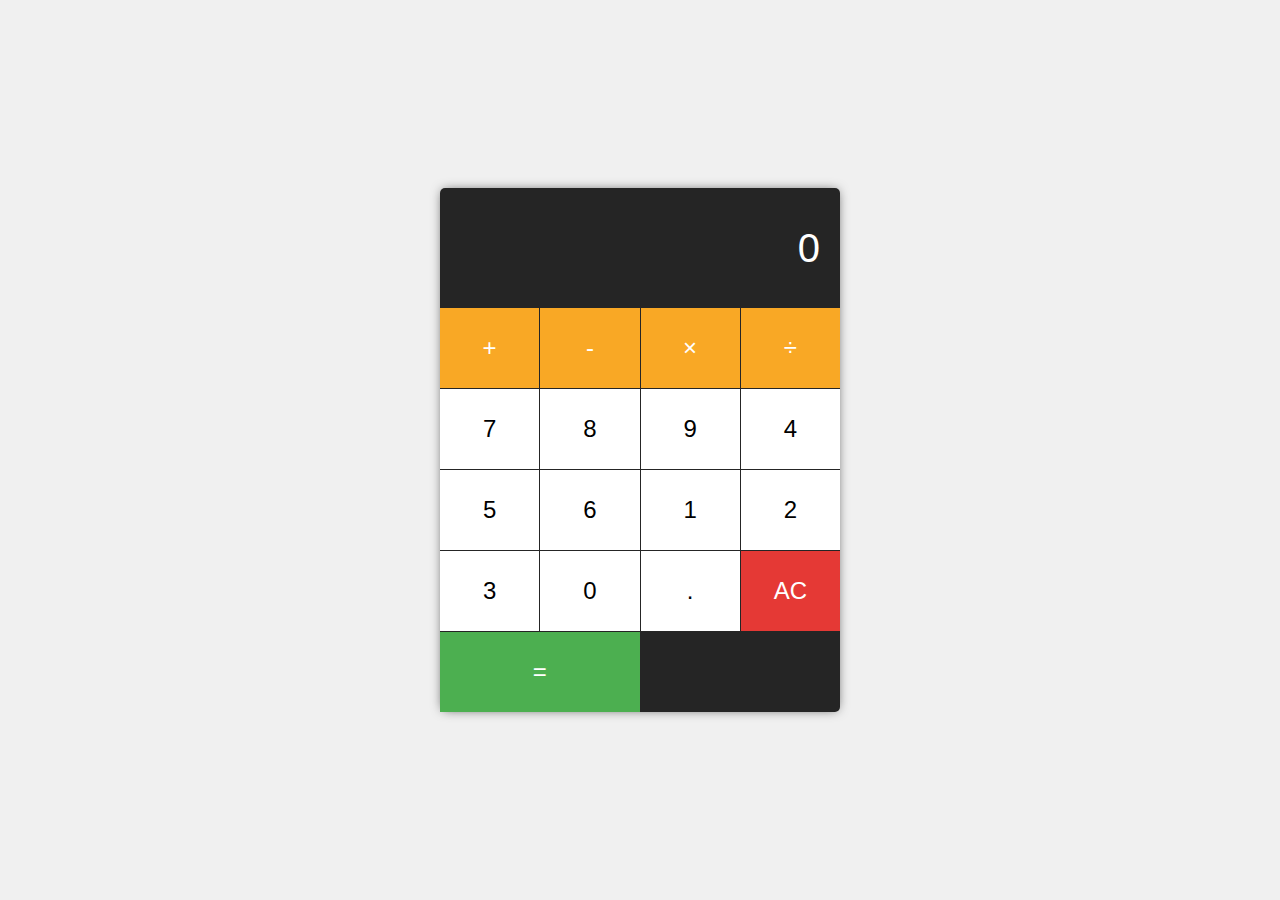
<file: task2/index.html>
<!DOCTYPE html>
<html lang="en">
<head>
    <meta charset="UTF-8">
    <meta name="viewport" content="width=device-width, initial-scale=1.0">
    <title>Calculator</title>
    <link rel="stylesheet" href="style.css">
</head>
<body>
    <div class="calculator">
        <input type="text" class="calculator-screen" value="0" disabled />
        <div class="calculator-buttons">
            <button type="button" class="operator" value="+">+</button>
            <button type="button" class="operator" value="-">-</button>
            <button type="button" class="operator" value="*">&times;</button>
            <button type="button" class="operator" value="/">&divide;</button>

            <button type="button" value="7">7</button>
            <button type="button" value="8">8</button>
            <button type="button" value="9">9</button>
            <button type="button" value="4">4</button>
            <button type="button" value="5">5</button>
            <button type="button" value="6">6</button>
            <button type="button" value="1">1</button>
            <button type="button" value="2">2</button>
            <button type="button" value="3">3</button>
            <button type="button" value="0">0</button>
            <button type="button" class="decimal" value=".">.</button>
            <button type="button" class="all-clear" value="all-clear">AC</button>
            <button type="button" class="equal-sign" value="=">=</button>
        </div>
    </div>
    <script src="script.js"></script>
</body>
</html>
</file>
<file: task2/style.css>
body {
    display: flex;
    justify-content: center;
    align-items: center;
    height: 100vh;
    background-color: #f0f0f0;
    margin: 0;
    font-family: 'Arial', sans-serif;
}

.calculator {
    border-radius: 5px;
    box-shadow: 0px 0px 12px -3px rgba(0, 0, 0, 0.75);
    width: 400px;
}

.calculator-screen {
    width: 90%;
    height: 80px;
    background-color: #252525;
    border: none;
    color: white;
    text-align: right;
    padding: 20px;
    font-size: 2.5em;
    border-top-left-radius: 5px;
    border-top-right-radius: 5px;
}

.calculator-buttons {
    display: grid;
    grid-template-columns: repeat(4, 1fr);
    grid-gap: 1px;
    background-color: #252525;
    border-bottom-left-radius: 5px;
    border-bottom-right-radius: 5px;
}

button {
    height: 80px;
    font-size: 1.5em;
    border: none;
    background-color: white;
    transition: background-color 0.3s;
}

button:hover {
    background-color: plum;
}

.operator {
    background-color: #f9a825;
    color: white;
}

.operator:hover {
    background-color: #f57f17;
}

.all-clear {
    background-color: #e53935;
    color: white;
}

.all-clear:hover {
    background-color: #d32f2f;
}

.equal-sign {
    background-color: #4caf50;
    color: white;
    grid-column: span 2;
}

.equal-sign:hover {
    background-color: #43a047;
}
</file>
